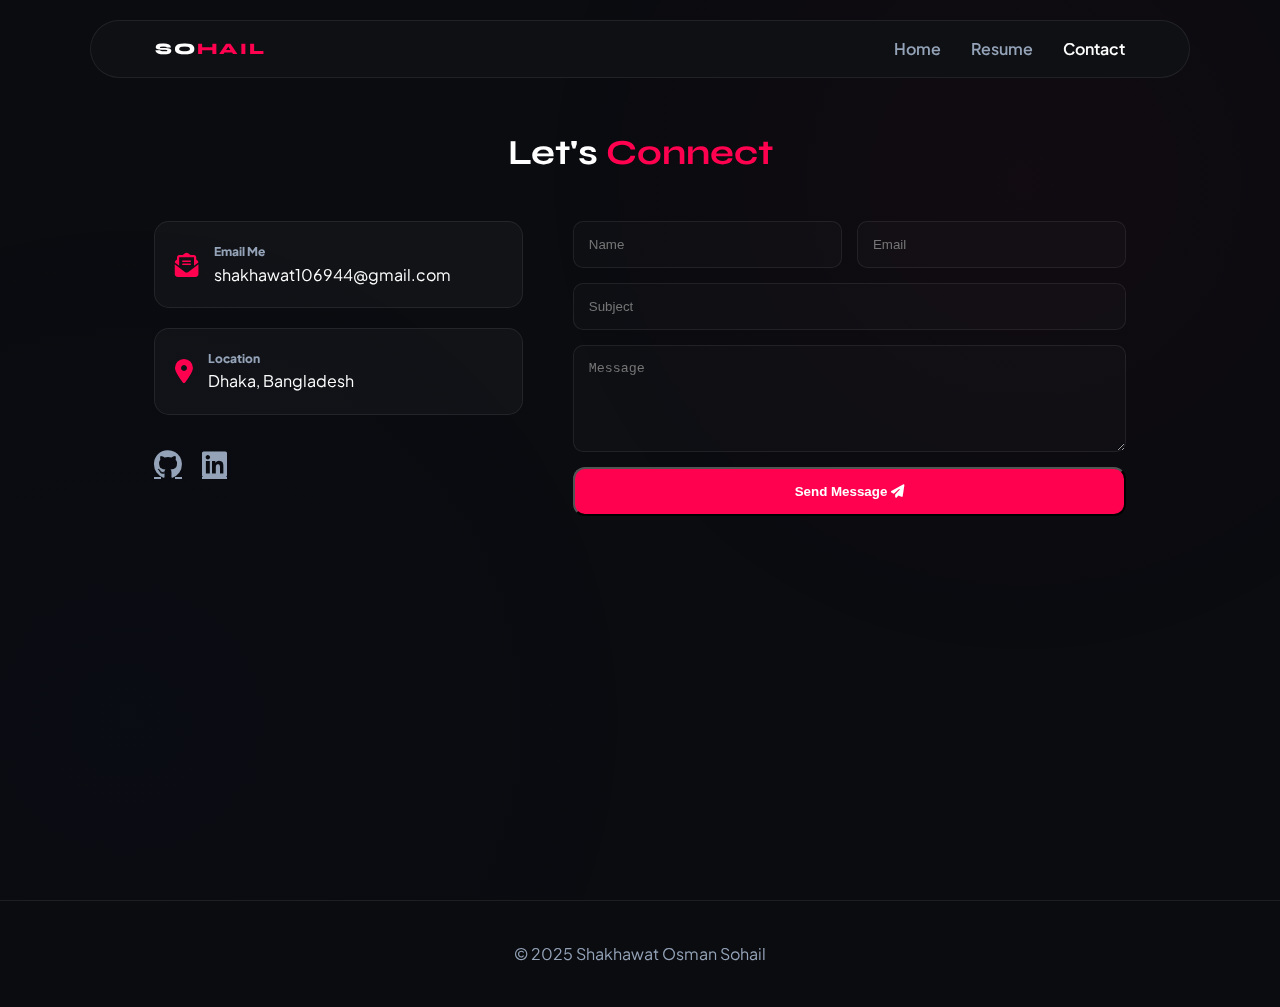
<file: contact.html>
<!DOCTYPE html>
<html lang="en">
<head>
    <meta charset="UTF-8">
    <meta name="viewport" content="width=device-width, initial-scale=1.0">
    <title>Contact | Sohail</title>
    <link rel="stylesheet" href="https://cdnjs.cloudflare.com/ajax/libs/font-awesome/6.4.0/css/all.min.css">
    <link rel="stylesheet" href="styles.css">
</head>
<body class="sub-page">
    <div class="background-glow"></div>

    <header>
        <div class="logo">SO<span>HAIL</span></div>
        <nav>
            <ul>
                <li><a href="index.html">Home</a></li>
                <li><a href="resume.html">Resume</a></li>
                <li><a href="contact.html" class="active">Contact</a></li>
            </ul>
        </nav>
    </header>

    <main class="container">
        <h2 class="section-title" style="margin-top: 65px;">Let's <span>Connect</span></h2>
        
        <div class="contact-wrapper">
            <div class="contact-info">
                <div class="info-card">
                    <i class="fas fa-envelope-open-text"></i>
                    <div>
                        <span>Email Me</span>
                        <p>shakhawat106944@gmail.com</p>
                    </div>
                </div>
                <div class="info-card">
                    <i class="fas fa-map-marker-alt"></i>
                    <div>
                        <span>Location</span>
                        <p>Dhaka, Bangladesh</p>
                    </div>
                </div>
                
                <div class="social-links-contact">
                    <a href="https://github.com/shakhawat103"><i class="fab fa-github"></i></a>
                    <a href="https://www.linkedin.com/in/shakhawat-osman-sohail-168039290/"><i class="fab fa-linkedin"></i></a>
                </div>
            </div>

            <form action="#" class="contact-form">
                <div class="form-row">
                    <input type="text" placeholder="Name" required>
                    <input type="email" placeholder="Email" required>
                </div>
                <input type="text" placeholder="Subject">
                <textarea placeholder="Message" rows="5" required></textarea>
                <button type="submit" class="btn-main">Send Message <i class="fas fa-paper-plane"></i></button>
            </form>
        </div>
    </main>

    <footer>
        <p>&copy; 2025 Shakhawat Osman Sohail</p>
    </footer>
    <script src="script.js"></script>
</body>
</html>
</file>
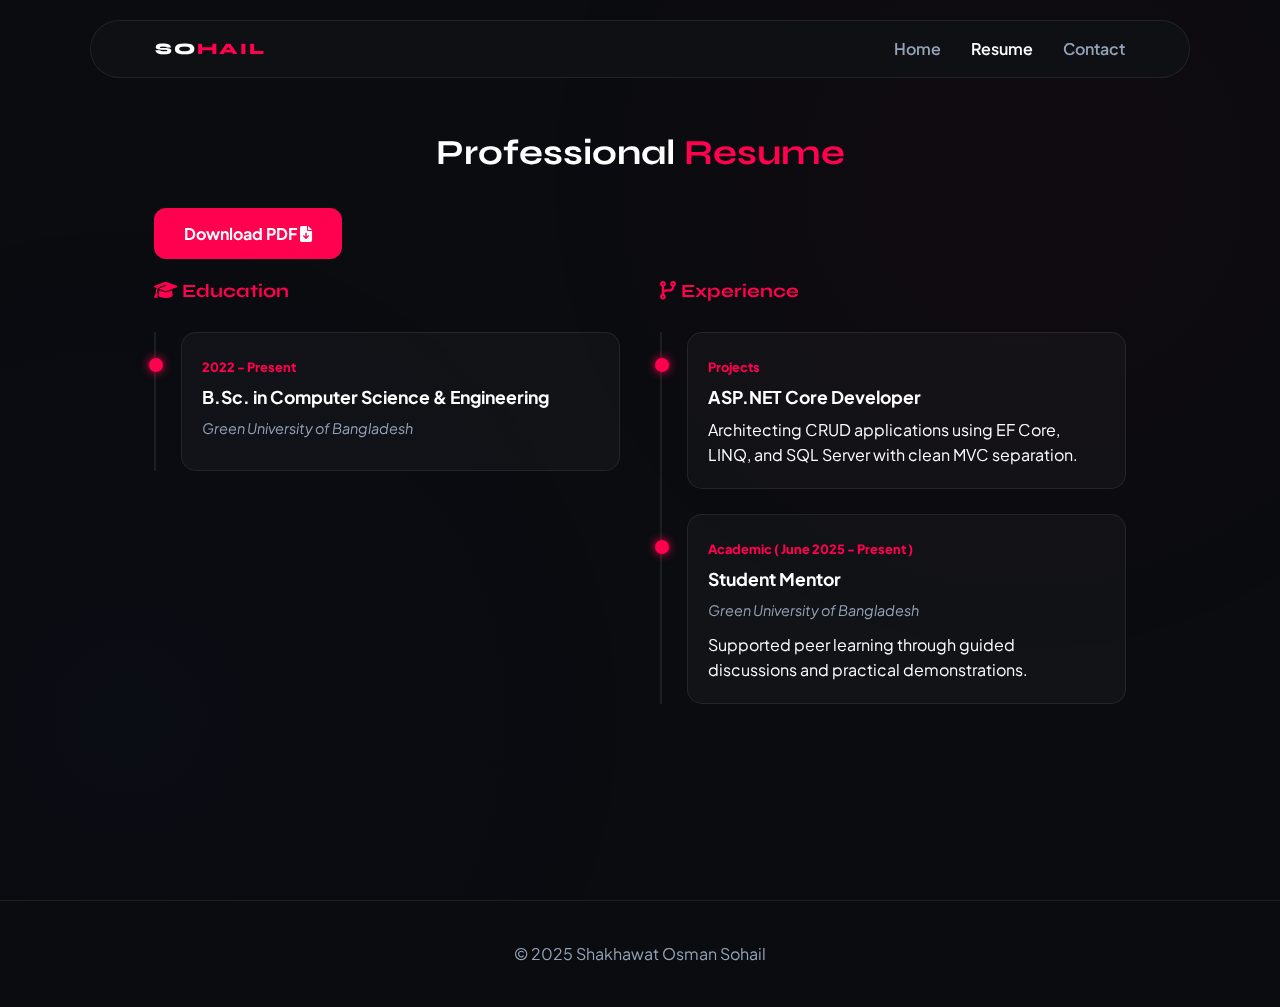
<file: resume.html>
<!DOCTYPE html>
<html lang="en">
<head>
    <meta charset="UTF-8">
    <meta name="viewport" content="width=device-width, initial-scale=1.0">
    <title>Resume | Sohail</title>
    <link rel="stylesheet" href="https://cdnjs.cloudflare.com/ajax/libs/font-awesome/6.4.0/css/all.min.css">
    <link rel="stylesheet" href="styles.css">
</head>
<body class="sub-page">
    <div class="background-glow"></div>

    <header>
        <div class="logo">SO<span>HAIL</span></div>
        <nav>
            <ul>
                <li><a href="index.html">Home</a></li>
                <li><a href="resume.html" class="active">Resume</a></li>
                <li><a href="contact.html">Contact</a></li>
            </ul>
        </nav>
    </header>

    <main class="container">
        <div class="resume-header" style="margin-top: 65px;">
            <h2 class="section-title">Professional <span>Resume</span></h2>
            <a href="#" class="btn-main" download>Download PDF <i class="fas fa-file-download"></i></a>
        </div>

        <div class="resume-grid">
            <div class="resume-col">
                <h3 class="col-title"><i class="fas fa-graduation-cap"></i> Education</h3>
                <div class="timeline">
                    <div class="timeline-item">
                        <span class="date">2022 - Present</span>
                        <h4>B.Sc. in Computer Science & Engineering</h4>
                        <p class="institution">Green University of Bangladesh</p>
                        <!-- <p>Specializing in Software Engineering and Full-Stack Development architectures.</p> -->
                    </div>
                </div>
            </div>

            <div class="resume-col">
                <h3 class="col-title"><i class="fas fa-code-branch"></i> Experience</h3>
                <div class="timeline">
                    <div class="timeline-item">
                        <span class="date">Projects</span>
                        <h4>ASP.NET Core Developer</h4>
                        <!-- <p class="institution">Portfolio Projects</p> -->
                        <p>Architecting CRUD applications using EF Core, LINQ, and SQL Server with clean MVC separation.</p>
                    </div>
                    <div class="timeline-item">
                        <span class="date">Academic ( June 2025 - Present )</span>
                        <h4>Student Mentor</h4>
                        <p class="institution">Green University of Bangladesh</p>
                        <p>Supported peer learning through guided discussions and practical demonstrations.</p>
                    </div>
                </div>
            </div>
        </div>
    </main>

    <footer>
        <p>&copy; 2025 Shakhawat Osman Sohail</p>
    </footer>
    <script src="script.js"></script>
</body>
</html>
</file>
<file: styles.css>
@import url('https://fonts.googleapis.com/css2?family=Plus+Jakarta+Sans:wght@300;400;600;800&family=Syne:wght@700;800&display=swap');

:root {
    --primary: #ff014f;
    --bg-dark: #0a0c10;
    --card-bg: rgba(255, 255, 255, 0.03);
    --border: rgba(255, 255, 255, 0.08);
    --text-gray: #94a3b8;
}

* { margin: 0; padding: 0; box-sizing: border-box; }
body { background: var(--bg-dark); color: #fff; font-family: 'Plus Jakarta Sans', sans-serif; line-height: 1.6; overflow-x: hidden; }

/* Background */
.background-glow {
    position: fixed; top: 0; left: 0; width: 100%; height: 100%;
    background: radial-gradient(circle at 80% 20%, #ff014f08 0%, transparent 40%),
                radial-gradient(circle at 10% 80%, #4f46e505 0%, transparent 40%);
    z-index: -1;
}

/* Navbar */
/* --- Final Sticky/Fixed Navbar --- */
header {
    display: flex; 
    justify-content: space-between; 
    align-items: center;
    padding: 15px 5%; 
    max-width: 1100px; 
    margin: 20px auto;
    
    background: rgba(15, 17, 21, 0.8); 
    backdrop-filter: blur(12px);
    border: 1px solid var(--border); 
    border-radius: 100px;
    
    /* THE FIX: Use fixed and center it */
    position: fixed; 
    top: 0;
    left: 50%;
    transform: translateX(-50%);
    width: 90%; /* Width when floating */
    z-index: 1000; 
    transition: all 0.4s cubic-bezier(0.4, 0, 0.2, 1);
}

/* When the JS adds the 'scrolled' class */
header.scrolled {
    margin-top: 0;
    width: 100%;
    max-width: 100%;
    border-radius: 0;
    border-bottom: 1px solid var(--primary);
    background: rgba(10, 12, 16, 0.98);
    padding: 15px 8%;
}

/* Important: Add padding to the top of main content so it's not hidden under the fixed nav */
main {
    padding-top: 100px;
}

.logo { font-family: 'Syne', sans-serif; font-weight: 800; letter-spacing: 2px; }
.logo span { color: var(--primary); }
nav ul { display: flex; list-style: none; gap: 30px; }
nav ul li a { text-decoration: none; color: var(--text-gray); font-weight: 600; transition: 0.3s; }
nav ul li a:hover, .active { color: white; }

/* Hero */
.hero { display: flex; align-items: center; min-height: 80vh; padding: 0 8%; max-width: 1300px; margin: 0 auto; gap: 40px; }
.hero-content { flex: 1.2; }
.badge { display: inline-block; padding: 5px 15px; background: #ff014f15; color: var(--primary); border-radius: 50px; font-size: 0.7rem; font-weight: 800; margin-bottom: 20px; }
h1 { font-family: 'Syne', sans-serif; font-size: clamp(2.5rem, 5vw, 4rem); line-height: 1.1; margin-bottom: 25px; }
.gradient-text { background: linear-gradient(90deg, #ff014f, #ff6b6b); -webkit-background-clip: text; -webkit-text-fill-color: transparent; }
.hero-desc { color: var(--text-gray); font-size: 1.1rem; max-width: 550px; margin-bottom: 40px; }

/* Image */
.hero-visual { flex: 0.8; display: flex; justify-content: flex-end; }
.image-wrapper { position: relative; width: 320px; height: 400px; }
#profile-img { width: 100%; height: 100%; object-fit: cover; border-radius: 30px; z-index: 2; position: relative; filter: grayscale(100%); transition: 0.7s; }
.blob-shape { position: absolute; width: 110%; height: 110%; top: -5%; left: -5%; background: linear-gradient(45deg, var(--primary), #4f46e5); border-radius: 30% 70% 70% 30%; z-index: 1; opacity: 0.2; animation: blob 8s infinite alternate; }
.image-wrapper:hover #profile-img { filter: grayscale(0%); transform: translateY(-10px); }
@keyframes blob { 0% { border-radius: 30% 70% 70% 30%; } 100% { border-radius: 70% 30% 30% 70%; } }

/* Services */
.section-title { font-family: 'Syne', sans-serif; font-size: 2.2rem; margin-bottom: 40px; text-align: center; }
.section-title span { color: var(--primary); }
.services { padding: 80px 8%; max-width: 1300px; margin: 0 auto; }
.services-grid { display: grid; grid-template-columns: repeat(auto-fit, minmax(280px, 1fr)); gap: 25px; }
.service-card { background: var(--card-bg); border: 1px solid var(--border); padding: 40px; border-radius: 25px; transition: 0.3s; }
.service-card i { font-size: 2rem; color: var(--primary); margin-bottom: 20px; }
.service-card:hover { border-color: var(--primary); background: rgba(255,1,79,0.02); transform: translateY(-5px); }

/* Tech Stack */
.tech { padding: 80px 8%; }
.tech-container { display: flex; flex-direction: column; gap: 30px; max-width: 1000px; margin: 0 auto; }
.tech-group { background: rgba(255,255,255,0.02); padding: 30px; border-radius: 25px; border: 1px solid var(--border); }
.tech-group h3 { color: var(--primary); margin-bottom: 20px; font-size: 1rem; text-transform: uppercase; letter-spacing: 1px; }
.tech-item-list { display: grid; grid-template-columns: repeat(auto-fill, minmax(130px, 1fr)); gap: 15px; }
.tech-card { background: var(--bg-dark); border: 1px solid var(--border); padding: 15px; border-radius: 12px; text-align: center; transition: 0.3s; }
.tech-card img { width: 30px; height: 30px; margin-bottom: 8px; filter: grayscale(1); transition: 0.3s; }
.tech-card:hover { border-color: var(--primary); transform: scale(1.05); }
.tech-card:hover img { filter: grayscale(0); }
.tech-card span { font-size: 0.75rem; color: var(--text-gray); display: block; }

/* Projects */
.projects { padding: 80px 8%; max-width: 1300px; margin: 0 auto; }
.projects-grid { display: grid; grid-template-columns: repeat(auto-fit, minmax(320px, 1fr)); gap: 30px; }
.project-card { background: var(--card-bg); border: 1px solid var(--border); padding: 40px; border-radius: 30px; position: relative; transition: 0.4s; }
.project-card:hover { transform: translateY(-10px); background: rgba(255,255,255,0.05); border-color: var(--primary); }
.p-category { color: var(--primary); font-size: 0.7rem; font-weight: 800; text-transform: uppercase; }
.p-link { color: white; text-decoration: none; font-weight: 700; border-bottom: 1px solid var(--primary); }

/* Buttons & Footer */
.btn-main { text-decoration: none; background: var(--primary); color: white; padding: 15px 30px; border-radius: 12px; font-weight: 700; transition: 0.4s; }
.social-links a { color: var(--text-gray); font-size: 1.3rem; margin-right: 15px; transition: 0.3s; }
.social-links a:hover { color: var(--primary); }
footer { text-align: center; padding: 40px; border-top: 1px solid var(--border); color: var(--text-gray); }
.social-links {
    display: flex;
    align-items: center;
    gap: 20px; /* This creates the physical space between logos */
    margin-top: 10px;
}

.social-links a {
    display: inline-flex;
    justify-content: center;
    align-items: center;
    color: var(--text-gray);
    font-size: 1.5rem; /* Larger, more readable icons */
    transition: all 0.3s ease;
    text-decoration: none;
}

/* Hover Effect: Glow and Scale */
.social-links a:hover {
    color: var(--primary);
    transform: translateY(-3px) scale(1.1);
    text-shadow: 0 0 10px rgba(255, 1, 79, 0.5);
}

/* --- Global Sub-page Styles --- */
.sub-page .container {
    padding-top: 60px;
    max-width: 1100px;
    margin: 0 auto;
}

/* --- Resume Timeline --- */
.resume-grid { display: grid; grid-template-columns: 1fr 1fr; gap: 40px; margin-top: 30px; }
.col-title { color: var(--primary); margin-bottom: 25px; font-family: 'Syne', sans-serif; }
.timeline { border-left: 2px solid var(--border); padding-left: 25px; }
.timeline-item { 
    background: var(--card-bg); 
    padding: 20px; 
    border-radius: 15px; 
    border: 1px solid var(--border); 
    margin-bottom: 25px;
    position: relative;
}
.timeline-item::before {
    content: ""; position: absolute; left: -33px; top: 25px;
    width: 14px; height: 14px; background: var(--primary);
    border-radius: 50%; box-shadow: 0 0 10px var(--primary);
}
.timeline-item .date { color: var(--primary); font-weight: 800; font-size: 0.8rem; }
.timeline-item h4 { margin: 5px 0; font-size: 1.1rem; }
.timeline-item .institution { color: var(--text-gray); font-style: italic; font-size: 0.9rem; margin-bottom: 10px; }

/* --- Contact Page Styles --- */
.contact-wrapper { display: grid; grid-template-columns: 1fr 1.5fr; gap: 50px; }
.info-card { 
    background: var(--card-bg); border: 1px solid var(--border);
    padding: 20px; border-radius: 15px; display: flex; align-items: center;
    gap: 15px; margin-bottom: 20px;
}
.info-card i { color: var(--primary); font-size: 1.5rem; }
.info-card span { display: block; font-size: 0.75rem; color: var(--text-gray); font-weight: 800; }

/* Fixed Social Links (No Overlap) */
.social-links-contact { display: flex; gap: 20px; margin-top: 30px; }
.social-links-contact a { 
    color: var(--text-gray); font-size: 1.8rem; transition: 0.3s;
    display: inline-flex;
    margin-top: 5px;
}
.social-links-contact a:hover { color: var(--primary); transform: translateY(-5px); }

/* Form Styles */
.contact-form { display: flex; flex-direction: column; gap: 15px; }
.form-row { display: grid; grid-template-columns: 1fr 1fr; gap: 15px; }
.contact-form input, .contact-form textarea {
    background: rgba(255,255,255,0.02); border: 1px solid var(--border);
    padding: 15px; border-radius: 10px; color: white; outline: none; transition: 0.3s;
}
.contact-form input:focus, .contact-form textarea:focus { border-color: var(--primary); background: rgba(255,1,79,0.02); }

/* --- Global Fix for Scrolling --- */
html, body {
    height: auto; /* Allows page to grow with content */
    overflow-x: hidden;
    overflow-y: auto; /* Forces vertical scroll capability */
}

/* Ensure the background doesn't steal clicks or block scrolling */
.background-glow {
    position: fixed;
    top: 0; left: 0; 
    width: 100%; height: 100%;
    z-index: -1; /* Keep it behind everything */
    pointer-events: none; /* Allows clicks to pass through to content */
}

/* Container Fix */
.container { 
    max-width: 1100px; 
    margin: 0 auto; 
    padding: 120px 5% 80px 5%; /* Top padding to clear sticky nav */
    min-height: 100vh; /* Ensures footer stays at bottom even on short pages */
}

/* --- Resume Specific Fixes --- */
.resume-grid { 
    display: grid; 
    grid-template-columns: 1fr 1fr; 
    gap: 40px; 
    margin-top: 30px;
}

/* --- Contact Specific Fixes --- */
.contact-wrapper { 
    display: grid; 
    grid-template-columns: 0.8fr 1.2fr; 
    gap: 50px; 
    align-items: start; /* Prevents stretching */
}

/* Fix for Hero section specifically (so it doesn't affect other pages) */
.hero {
    min-height: 90vh; /* Changed from fixed height */
    padding: 100px 8%;
}

/* Responsive adjustment */
@media (max-width: 900px) {
    .resume-grid, .contact-wrapper {
        grid-template-columns: 1fr;
    }
    .container {
        padding-top: 100px;
    }
}
/* Responsive Sub-pages */
@media (max-width: 800px) {
    .resume-grid, .contact-wrapper, .form-row { grid-template-columns: 1fr; }
    .resume-header { text-align: center; flex-direction: column; gap: 20px; }
}

/* Fix for mobile: ensure they don't overlap when screen shrinks */
@media (max-width: 600px) {
    .social-links {
        justify-content: center;
        gap: 25px;
    }
}

@media (max-width: 900px) {
    .hero { flex-direction: column; text-align: center; padding-top: 100px; }
    .hero-visual { order: -1; }
    nav ul { display: none; } /* Mobile menu can be added later */
}

@media (max-width: 900px) {
    header {
        width: 100%;       /* Full width on mobile */
        border-radius: 0;  /* Remove rounded corners */
        margin: 0;         /* Remove top margin */
        left: 0;           /* Reset left */
        transform: none;   /* Disable the centering transform */
        padding: 15px 5%;
        border-left: none;
        border-right: none;
    }

    /* If your nav links were hidden, this brings them back */
    nav ul {
        display: flex;     
        gap: 15px;         /* Tighter gap for small screens */
    }

    nav ul li a {
        font-size: 0.85rem; /* Smaller text for mobile */
    }

    /* Adjust main padding so content doesn't hide behind nav */
    main {
        padding-top: 80px !important;
    }
}

/* Extra Small Screens (Phones) */
@media (max-width: 480px) {
    .logo {
        font-size: 1rem;
    }
    
    nav ul {
        gap: 10px;
    }
}
</file>
